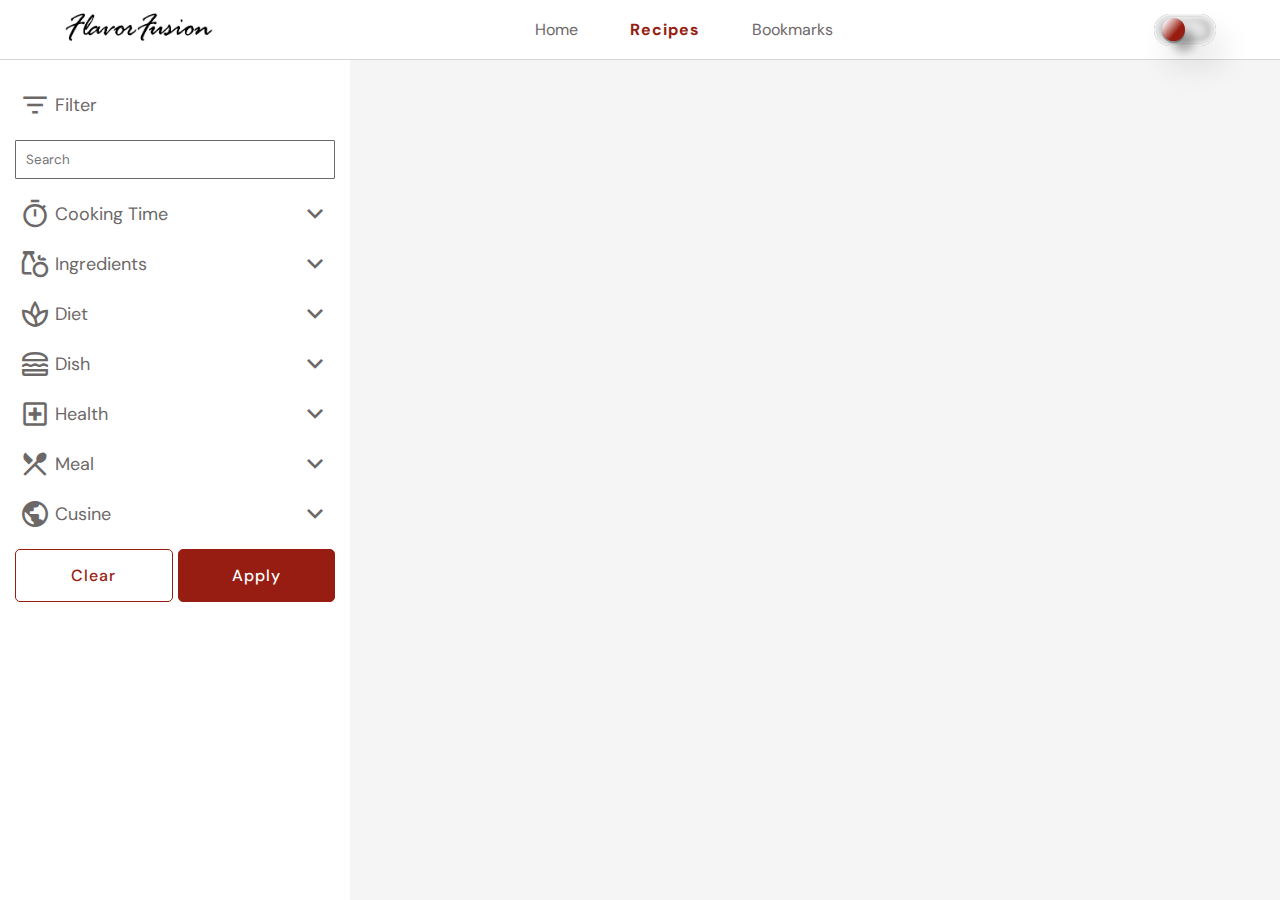
<file: recipes.html>
<!DOCTYPE html>
<html lang="en">
  <head>
    <meta charset="UTF-8" />
    <meta name="viewport" content="width=device-width, initial-scale=1.0" />
    <title>FlavourFusion - International Dish Recipes at Your Fingertips.</title>
    <!--! Favicon -->
    <link rel="shortcut icon" href="./img/frLight.jpg" type="image/svg+xml" />
    <link rel="stylesheet" href="style.css" />
    <!-- ----------------FONTS------------ -->
    <link rel="preconnect" href="https://fonts.googleapis.com" />
    <link rel="preconnect" href="https://fonts.gstatic.com" crossorigin />
    <link
      href="https://fonts.googleapis.com/css2?family=DM+Sans:ital,opsz,wght@0,9..40,100..1000;1,9..40,100..1000&display=swap"
      rel="stylesheet"
    />
    <link
      href="https://fonts.googleapis.com/css2?family=DM+Serif+Display:ital@0;1&display=swap"
      rel="stylesheet"
    />
    <!-- -------------swiper js--------------- -->
    <link
      rel="stylesheet"
      href="https://cdn.jsdelivr.net/npm/swiper@11/swiper-bundle.min.css"
    />

    <!-- ----------------------icons--------------------- -->
    <link
      rel="stylesheet"
      href="https://fonts.googleapis.com/css2?family=Material+Symbols+Outlined:opsz,wght,FILL,GRAD@20..48,100..700,0..1,-50..200"
    />
    <link
      rel="stylesheet"
      href="https://cdnjs.cloudflare.com/ajax/libs/font-awesome/6.5.2/css/all.min.css"
      integrity="sha512-SnH5WK+bZxgPHs44uWIX+LLJAJ9/2PkPKZ5QiAj6Ta86w+fsb2TkcmfRyVX3pBnMFcV7oQPJkl9QevSCWr3W6A=="
      crossorigin="anonymous"
      referrerpolicy="no-referrer"
    />
  </head>
  <body>
    <!-- ---------------navbar------------ -->

    <div class="navbar">
      <div class="left-nav">
        <a href="index.html" class="logo">
          <img src="./img/frLight.jpg" alt="" />
          <!-- <img src="./images/logo-dark.svg" alt=""> -->
        </a>
      </div>
      <div class="laptop">
        <div class="mid-nav">
          <a href="index.html">Home</a>
          <a href="recipes.html" class="focused">Recipes</a>
          <a href="bookmarks.html">Bookmarks</a>

        </div>
      </div>
      <div class="mobile">
        <div class="mid-nav">
          <a href="index.html" class="">
            <span class="material-symbols-outlined "> home_app_logo </span>
            <p> Home</p>
          </a>
          <a href="recipes.html" class="">
            <span class="material-symbols-outlined focused"> ramen_dining </span>
            <p class="focused">Recipes</p>
          </a>
          <a href="bookmarks.html" class="">
            <span class="material-symbols-outlined"> bookmarks </span>
            <p >Bookmarks</p>
          </a>
        </div>
      </div>
      <div class="right-nav">
        <div class="container">
          <input id="checkbox" name="checkbox" type="checkbox" />
          <label class="label" for="checkbox"> </label>
        </div>
      </div>
    </div>

    <!-- --------------filter---------------- -->
    <div class="filter-icon">
      <span class="material-symbols-outlined"> filter_list </span>
      <p>Filters</p>
    </div>
    <div class="filter-container">
      <div class="filter-div">
        <div class="grid-3 filter-header">
          <span class="material-symbols-outlined"> filter_list </span>
          <p>Filter</p>
          <span class="material-symbols-outlined close-filter"> close </span>
        </div>

        <div class="filter-search">
          <input type="text" placeholder="Search" />
        </div>

        <div class="filter-list grid-3" data-id="cooking-time">
          <span class="material-symbols-outlined"> timer </span>
          <p>Cooking Time</p>
          <span class="material-symbols-outlined"> expand_more </span>
        </div>
        <div class="drop-down" id="cooking-time">
          <div class="option">Hello</div>
        </div>

        <div class="filter-list grid-3" data-id="ingredients" >
            <span class="material-symbols-outlined"> grocery </span>
          <p>Ingredients</p>
          <span class="material-symbols-outlined"> expand_more </span>
        </div>
        <div class="drop-down" id="ingredients">
          <div class="option">Hello</div>
        </div>

        <div class="filter-list grid-3" data-id="diet">
          <span class="material-symbols-outlined"> spa </span>
          <p>Diet</p>
          <span class="material-symbols-outlined"> expand_more </span>
        </div>
        <div class="drop-down" id="diet">
          <div class="option">Hello</div>
        </div>

        <div class="filter-list grid-3" data-id="dish">
          <span class="material-symbols-outlined">
            lunch_dining
            </span>
          <p>Dish</p>
          <span class="material-symbols-outlined"> expand_more </span>
        </div>
        <div class="drop-down" id="dish">
          <div class="option">Hello</div>
        </div>

        <div class="filter-list grid-3" data-id="health">
          <span class="material-symbols-outlined"> local_hospital </span>
          <p>Health</p>
          <span class="material-symbols-outlined"> expand_more </span>
        </div>
        <div class="drop-down" id="health">
          <div class="option">Hello</div>
        </div>

        <div class="filter-list grid-3" data-id="meal">
          
            <span class="material-symbols-outlined"> restaurant_menu </span>
          <p>Meal</p>
          <span class="material-symbols-outlined"> expand_more </span>
        </div>
        <div class="drop-down" id="meal">
          <div class="option">Hello</div>
        </div>

        <div class="filter-list grid-3" data-id="cusine">
          <span class="material-symbols-outlined"> public </span>
          <p>Cusine</p>
          <span class="material-symbols-outlined"> expand_more </span>
        </div>
        <div class="drop-down" id="cusine">
          <div class="option">Hello</div>
        </div>

        <div class="btn-div">
          <button class="btn" id="clear">Clear</button>
          <button class="btn" id="apply">Apply</button>
        </div>
      </div>
    </div>

    <!-- ------------------results of search ------------------- -->
    <div class="results-div">
      <h4>All Results</h4>
      <div class="error-block">Theres an error in the api call</div>
      <div class="result-cards"></div>
    </div>

    <!-- ----------------------scripts--------------------- -->
    
    <!-- <script src="js/demoCards.js"></script> -->
    <script src="js/filter.js"></script>
    <script type="module" src="js/search.js"></script>
    <script type="module" src="js/detail.js"></script>
    <!-- ----------------------Theme--------------------- -->
    <script type="module" src="js/theme.js"></script>
  </body>
</html>
</file>
<file: style.css>
:root {
  --background: hsl(0, 0%, 96%);
  --primary: hsl(5, 79%, 33%);
  --primary-hover:hsl(5, 79%, 33%);
  --dark-text: hsl(0, 0%, 0%);
  --gray-text: #6c6868;
  --card-color: white;
  --navbg: white;
  --hover: rgb(235, 230, 230);
  --primary-light: hsl(54, 100%, 52%);
}
.darktheme {
  --background: hsl(0, 0%, 10%);
  --primary: hsl(5, 79%, 33%);
  --primary-hover:hsl(5, 79%, 33%);
  --dark-text: hsl(0, 0%, 100%);
  --gray-text: #8f8f8f;
  --card-color: black;
  --navbg: #0c0c0c;
  --hover: hsl(54, 100%, 52%);
  --primary-light: hsl(0, 1%, 23%);
}

body {
  background-color: var(--background);
}
* {
  padding: 0;
  border: 0;
  margin: 0;
  text-decoration: none;
  list-style: none;
  font-family: "DM Sans", sans-serif;
  transition: all 0.3s ease-in-out;
  color: var(--dark-text);
  box-sizing: border-box;
}

/*-----------------------------------*\
  #NAVBAR
\*-----------------------------------*/

.navbar {
  background: var(--navbg);
  padding: 2px 5vw;
  color: var(--dark-text);
  border-bottom: 1px solid #d0cacace;
  position: fixed;
  top: 0;
  left: 0;
  right: 0;
  display: flex;
  align-items: center;
  justify-content: space-between;
  height: 60px;
  z-index: 100;
}

.navbar .mobile {
  display: none;
}
.navbar .logo img {
  width: 150px;
}
.laptop .mid-nav {
  min-width: 350px;
  display: flex;
  justify-content: space-around;
}
.mid-nav a {
  font-size: 16px;
  color: var(--gray-text);
  font-family: "DM Sans", sans-serif;
}
.mid-nav a:hover {
  color: var(--primary);
  transform: scale(1.05);
}
.mid-nav .focused {
  font-weight: bold;
  letter-spacing: 1px;
  color: var(--primary);
}
@media (max-width: 680px) {
  .navbar .laptop {
    display: none;
  }
  .navbar .mobile {
    display: block;
  }
  .mobile .mid-nav {
    position: fixed;
    bottom: 0;
    left: 0;
    right: 0;
    background: var(--navbg);
    height: 55px;
    display: grid;
    grid-template-columns: repeat(3, 1fr);
  }
  .mobile .mid-nav span{
color: var(--gray-text);
font-size: 25px;
  }
  .mobile .mid-nav a:hover{
    transform: none;
  }
  .mobile .mid-nav a:hover span,
  .mobile .mid-nav a:hover p{
    color: var(--primary);
    transform: scale(1.05);
    letter-spacing: 1px;
  }
  .mobile .mid-nav .focused {
    color: var(--primary);
    font-weight: bold;
  }
  .mobile .mid-nav a{
    font-size: 12px;
  }
  .mobile .mid-nav a {
    display: flex;
    flex-direction: column;
    justify-content: space-around;
    align-items: center;
    padding: 5px 0;
    cursor: pointer;
  }
  .mobile .mid-nav > *:not(:first-child) {
    border-left: 1px var(--gray-text) solid;
  }
  
}

/*-----------------------------------*\
  #TOOGLE BUTTON THEME
\*-----------------------------------*/

.label {
  height: 32px;
  width: 62px;
  background-color: #ffffff;
  border-radius: 30px;
  -webkit-box-shadow: inset 0 0 5px 4px rgba(255, 255, 255, 1),
    inset 0 0 20px 1px rgba(0, 0, 0, 0.488), 10px 20px 30px rgba(0, 0, 0, 0.096),
    inset 0 0 0 3px rgba(0, 0, 0, 0.3);
  box-shadow: inset 0 0 5px 4px rgba(255, 255, 255, 1),
    inset 0 0 20px 1.5px rgba(0, 0, 0, 0.488),
    10px 20px 30px rgba(0, 0, 0, 0.096), inset 0 0 0 3px rgba(0, 0, 0, 0.3);
  display: -webkit-box;
  display: -ms-flexbox;
  display: flex;
  -webkit-box-align: center;
  -ms-flex-align: center;
  align-items: center;
  cursor: pointer;
  position: relative;
  -webkit-transition: -webkit-transform 0.4s;
  transition: -webkit-transform 0.4s;
  transition: transform 0.4s;
  transition: transform 0.4s, -webkit-transform 0.4s;
}

.label:hover {
  -webkit-transform: perspective(100px) rotateX(5deg) rotateY(-5deg);
  transform: perspective(100px) rotateX(5deg) rotateY(-5deg);
}

#checkbox:checked ~ .label:hover {
  -webkit-transform: perspective(100px) rotateX(-5deg) rotateY(5deg);
  transform: perspective(100px) rotateX(-5deg) rotateY(5deg);
}

#checkbox {
  display: none;
}

#checkbox:checked ~ .label::before {
  left: 32px;
  background-color: #000000;
  background-image: linear-gradient(315deg, #000000 0%, #414141 70%);
  -webkit-transition: 0.4s;
  transition: 0.4s;
}

.label::before {
  position: absolute;
  content: "";
  height: 23px;
  width: 23px;
  border-radius: 50%;
  background-color: #000000;
  background-image: linear-gradient(
    130deg,
    rgb(255, 123, 0) 10%,
    #ffffff 11%,
    var(--primary) 62%
  );
  left: 8px;
  -webkit-box-shadow: 0 2px 1px rgba(0, 0, 0, 0.3),
    10px 10px 10px rgba(0, 0, 0, 0.3);
  box-shadow: 0 2px 1px rgba(0, 0, 0, 0.3), 10px 10px 10px rgba(0, 0, 0, 0.3);
  -webkit-transition: 0.4s;
  transition: 0.4s;
}

/*-----------------------------------*\
  #icon STYLE
\*-----------------------------------*/

.material-symbols-outlined {
  color: #272625;
  font-variation-settings: "FILL" 0, "wght" 600, "GRAD" 0, "opsz" 48;
}

/*-----------------------------------*\
  #HERO
\*-----------------------------------*/
.hero-sec {
  margin: 75px 2vw 0;
  background-image: url(img/hero-banner-large.jpg);
  background-position: center;
  background-repeat: no-repeat;

  height: 480px;
  border-radius: 30px;
  display: flex;
  flex-direction: column;
  align-items: center;
  justify-content: center;
  color: white;
}
.hero-sec h1 {
  font-family: "DM Serif Display", serif;
  letter-spacing: 2px;
  font-size: 3.7rem;
  font-weight: 400;
  text-align: center;
  color: white;
}
.hero-sec .input-box {
  background: #272625;
  background: white;
  display: flex;
  align-items: center;
  height: 45px;
  padding: 5px 10px;
  width: 400px;
  border-radius: 1px 0 0 1px;
}
.hero-sec .search-box {
  margin-top: 10px;
  display: flex;
}

.hero-sec input {
  color: gray;
  width: 70%;
  height: 100%;
  outline: none;
  margin-left: 10px;
}

.hero-sec button {
  color: white;
  background: var(--primary);
  padding: 0 12px;
  border-radius: 0 1px 1px 0;
  cursor: pointer;
}
.hero-sec i {
  font-size: 20px;
  color: white;
}
.hero-sec p {
  margin-top: 15px;
  color: rgb(198, 187, 187);
  font-size: 14px;
  text-align: center;
}
@media (max-width: 1024px) {
  .hero-sec {
    background-image: url(img/hero-banner-medium.jpg);
    background-repeat: no-repeat;
  }
  .hero-sec .input-box {
    height: 40px;
    width: 320px;
  }
  .hero-sec h1 {
    font-size: 3rem;
  }
}
@media (max-width: 568px) {
  .hero-sec {
    background-image: url(img/image-1.png);
    height: 400px;
    border-radius: 15px;
    padding: 5px;
  }
  .hero-sec .input-box {
    width: 75vw;
  }
  .hero-sec h1 {
    font-size: 2rem;
  }
}
/*-----------------------------------*\
  #TAB
\*-----------------------------------*/

@media (max-width: 650px) {
  .tab-content {
    padding: 0;
  }
}
.tab-list {
  margin: auto;
  display: grid;
  grid-template-columns: repeat(5, 1fr);
  width: 100%;
  max-width: 1200px;
  border-bottom: 3px solid #d0cacace;
  border-top: 0.5px solid #d0cacace;
  border-right: 5px solid #d0cacace;
  border-left: 0.5px solid #d0cacace;
  border-radius: 10px;
  overflow: hidden;
}

.tab-list .tab-name {
  display: flex;
  justify-content: center;
  align-items: center;
  width: 100%;
  height: 50px;
  color: var(--dark-text);
  font-size: 16px;
  font-weight: 500;
  cursor: pointer;
  letter-spacing: 1px;
  text-shadow: 2px 1px 0.1px rgba(208, 202, 202, 0.51);
}
@media (max-width: 600px) {
  .tab-list .tab-name {
    font-size: 14px;
    font-weight: 300;
  }
  .tab-list {
    display: grid;
    grid-template-columns: repeat(4, 1fr);
  }
  .tab-list .tab-name:nth-child(4) {
    display: none;
  }
}
.tab-list .active-tab {
  background: var(--primary);
  color: white;
  font-weight: 500;
}
.tab-list .tab-name:hover {
  background: var(--hover);
}
.tab-list .active-tab:hover {
  background: var(--primary-hover);
}
.tab-content-list {
  display: flex;
  margin-top: 15px;
}
.tab-content {
  display: grid;
  margin: auto;
  grid-template-columns: repeat(5, 1fr);
  gap: 10px;
  padding: 5px;
  display: none;
}
.active-tab-content {
  display: grid;
  margin: auto;
  grid-template-columns: repeat(5, 1fr);
  gap: 10px;
  padding: 5px;
}
@media (max-width: 1000px) {
  .tab-content-list .tab-content {
    grid-template-columns: repeat(4, 1fr);
    max-width: 90vw;
  }
}
@media (max-width: 800px) {
  .tab-content-list .tab-content {
    grid-template-columns: repeat(3, 1fr);
  }
  .card .food-details h5 {
    font-size: 14px;
  }
}
@media (max-width: 550px) {
  .tab-content-list .tab-content {
    grid-template-columns: repeat(2, 1fr);
    max-width: 96vw;
  }
}
/*-----------------------------------*\
#RECIPE card
\*-----------------------------------*/
.card {
  background: var(--card-color);
  display: flex;
  flex-direction: column;
  justify-content: space-between;
  border-radius: 5px;
  overflow: hidden;
  border: 1px solid rgb(223, 222, 222);
  box-shadow: #d0cacace 1.95px 1.95px 2.6px;
  padding-bottom: 5px;
  cursor: pointer;
  margin-bottom: 5px;

  opacity: 0;
  animation: fade-in 500ms cubic-bezier(0.2, 0, 0, 1) forwards;
  -webkit-animation: fade-in 500ms cubic-bezier(0.2, 0, 0, 1) forwards;
  transform: translateY(30px);
  -webkit-transform: translateY(30px);
  -moz-transform: translateY(30px);
  -ms-transform: translateY(30px);
  -o-transform: translateY(30px);
}

.card:hover .food-img-div img {
  scale: 1.05;
}
.card:hover .food-details h5 {
  color: var(--primary);
}
.card .food-img-div{
  background-image: url(images/image-placeholder.svg);
  background-repeat: no-repeat;
  background-position: center;
  width: 100%;
  aspect-ratio: 1/1;
}
.card .food-img-div img {
  width: 100%;
  height: auto;
  object-fit: contain;
  opacity: 1;
}

.card .food-details {
  padding: 5px 7px;
  display: flex;
  flex-direction: column;
  justify-content: space-between;
}
.card .food-details h5 {
  font-size: 16px;
  display: -webkit-box;
  -webkit-line-clamp: 2;
  -webkit-box-orient: vertical;
  overflow: hidden;
}
.time-div {
  display: flex;
  align-items: center;
}
.time-div span {
  color: var(--dark-text);
  margin-right: 5px;
}
.bottom-div {
  margin-top: 10px;
  display: flex;
  justify-content: space-between;
  align-items: center;
}
.bookmrk-btn {
  background: var(--primary-light);
  border-radius: 50%;
  margin-right: 0;
  border: 2px solid var(--primary-light);

  padding: 5px 5px;
  color: white;
  cursor: pointer;
}
.bookmrk-btn:hover {
  color: var(--primary-hover);
  background: white;
}

@keyframes fade-in {
  0% {
    opacity: 0;
    transform: translateY(30px);
    -webkit-transform: translateY(30px);
    -moz-transform: translateY(30px);
    -ms-transform: translateY(30px);
    -o-transform: translateY(30px);
  }
  100% {
    opacity: 1;
    transform: translateY(0);
    -webkit-transform: translateY(0);
    -moz-transform: translateY(0);
    -ms-transform: translateY(0);
    -o-transform: translateY(0);
  }
}

@media (max-width: 580px) {
  .time-div p {
    font-size: 14px;
  }
}
/*-----------------------------------*\
  #Show more
\*-----------------------------------*/
.center-div {
  display: flex;
  justify-content: center;
}
.show-more {
  text-align: center;
  background: var(--primary);
  color: white;
  padding: 10px 15px;
  border-radius: 5px;
  font-size: 16px;
  border: 2px solid var(--primary);
  cursor: pointer;
}
.show-more:hover {
  background: white;
  color: var(--primary);
}
/*-----------------------------------*\
  #Swiper
\*-----------------------------------*/
.section {
  max-width: 1200px;
  width: 100%;
  margin: 20px auto;
}
.asian-container .swiper,
.french-container .swiper {
  margin-top: 20px;
  padding: 0 5px;
}

@media (max-width: 1250px) {
  .section {
    margin: 15px 5vw;
    max-width: 90vw;
  }
}
@media (max-width: 580px) {
  .section {
    margin: 15px 2vw;
    max-width: 96vw;
  }
  .french-container h1,
  .asian-container h1 {
    font-size: 27px;
    text-align: center;
    margin-bottom: 10px;
  }
}

/*-----------------------------------*\
  #HEALTH PREFERENCE
\*-----------------------------------*/
.pref-container {
  text-align: center;
}
.pref-container h1 {
  font-family: "DM Serif Display", serif;
  letter-spacing: 2px;
  font-weight: 400;
  font-size: 2.7rem;
}
.pref-container p {
  max-width: 40vw;
  margin: 10px auto 20px;
  font-size: 16px;
}
.flex-div {
  margin-top: 10px;
  display: flex;
  flex-wrap: wrap;
  align-items: center;
  justify-content: center;
  gap: 10px;
}

.flex-div .preference {
  text-align: center;
  background: var(--primary-light);
  color: white;
  padding: 10px 15px;
  border-radius: 20px;
  font-size: 16px;
  border: 2px solid var(--primary-light);
  cursor: pointer;
}
.flex-div .preference:hover {
  background: white;
  color: var(--primary-light);
}

@media (max-width: 1000px) {
  .pref-container h1 {
    font-size: 2.5rem;
  }
}
@media (max-width: 900px) {
  .pref-container p {
    max-width: 70vw;
  }
  .flex-div .preference {
    font-size: 14px;
    padding: 7px 10px;
  }
  .flex-div {
    gap: 5px;
  }
}
@media (max-width: 580px) {
  .pref-container p {
    max-width: 90vw;
  }
  .pref-container h1 {
    font-size: 1.9rem;
  }
}
/*-----------------------------------*\
  #footer
\*-----------------------------------*/

.footer-container {
  display: flex;
  justify-content: center;
}
.footer-container p {
  text-align: center;
  border-top: 1px solid var(--gray-text);
  width: 100%;
  max-width: 80vw;
  padding-top: 5px;
}
@media (max-width: 600px) {
  .footer-container {
    margin-bottom: 65px;
  }
}

/*-----------------------------------*\
  #RECIPE PAGE- filter 
\*-----------------------------------*/

.filter-icon {
  position: fixed;
  bottom: 65px;
  right: 20px;
  border: 1.5px solid var(--primary);
  padding: 10px 15px;
  border-radius: 5px;
  background: var(--background);
  /* display: flex; */
  display: none;
  align-items: center;
  gap: 5px;
  z-index: 5;
  cursor: pointer;
  font-weight: 700;
}
.filter-icon span,
.filter-icon p {
  color: var(--primary);
}
.filter-icon:hover {
  background: var(--primary);
}
.filter-icon:hover * {
  color: white;
}
.filter-container {
  position: fixed;
  left: 0;
  top: 60px;
  bottom: 0;
  background: var(--card-color);
  width: 350px;
  overflow-y: auto;
  z-index: 6;
}

.filter-div {
  /* display: flex;
  flex-direction: column; */
  /* justify-content: space-evenly; */
  padding: 20px 15px;
  height: 100%;
}
.grid-3 {
  display: grid;
  grid-template-columns: 40px 1fr 40px;
  align-items: center;
  height: 50px;
}
.grid-3:not(:first-child) {
  cursor: pointer;
}

.filter-list:hover span,
.filter-list:hover p {
  color: var(--primary);
}
.grid-3 span {
  display: flex;
  justify-content: center;
}
.drop-down {
  padding: 0;
  display: flex;
  flex-wrap: wrap;
  justify-content: center;
  gap: 5px;
  height: 0;
  overflow: hidden;
  transition: all 0.4s ease;
}
.drop-down .option {
  display: inline;
  background: var(--background);
  padding: 5px 10px;
  border-radius: 5px;
  font-size: 14px;
  border: 0.5px solid var(--gray-text);
  cursor: pointer;
}
.grid-3 p {
  font-size: 18px;
  font-weight: 400;
  color: var(--gray-text);
}
.filter-div .material-symbols-outlined {
  color: var(--gray-text);

  font-size: 30px;
}
.filter-header {
  margin-bottom: 10px;
}
.filter-search input {
  color: var(--gray-text);
  width: 100%;
  border: solid 1px var(--gray-text);
  border-radius: 1px;
  padding: 10px 10px;
  margin-bottom: 10px;
}
.btn-div {
  display: grid;
  grid-template-columns: 1fr 1fr;
  gap: 5px;
}
.btn {
  margin-top: 10px;
  padding: 15px;
  border-radius: 5px;
  font-size: 16px;
  font-weight: 500;
  letter-spacing: 1px;
  cursor: pointer;
}
#clear {
  border: 1px solid var(--primary);
  background: white;
  color: var(--primary);
}
#clear:hover,
#apply:hover {
  background: var(--primary-light);
  color: white;
}
#apply {
  border: 1px solid var(--primary);
  background: var(--primary);
  color: white;
}
/* -----------scrollbar--------- */
.filter-container::-webkit-scrollbar {
  width: 4px;
}
body::-webkit-scrollbar {
  width: 8px;
}
.filter-container::-webkit-scrollbar-track {
  border-radius: 100vw;
}
.filter-container::-webkit-scrollbar-thumb,
body::-webkit-scrollbar-thumb {
  background: var(--primary);
  border-radius: 100vw;
}
/*--------------------------*/
/* Search results */
/*--------------------------*/
.results-div {
  margin-left: 350px;
  margin-top: 60px;
  padding: 10px 20px;
}
.results-div h4 {
  margin-bottom: 10px;
  font-size: 25px;
  font-weight: 500;
}
.result-cards {
  display: grid;
  grid-template-columns: repeat(5, 1fr);
  gap: 10px;
}
.grid-3 .close-filter {
  display: none;
  cursor: pointer;
}
/*--------------------------*/
/* FILTER OPTION SELECTED
*/
/*--------------------------*/
.drop-down .option-selected {
  color: white;
  background: var(--primary);
}

@media (max-width: 1300px) {
  .result-cards {
    grid-template-columns: repeat(4, 1fr);
  }
}

@media (max-width: 1000px) {
  .result-cards {
    grid-template-columns: repeat(3, 1fr);
  }
}
@media (max-width: 900px) {
  .result-cards {
    grid-template-columns: repeat(4, 1fr);
    padding-bottom: 20px  ;
  }
  .filter-icon {
    display: flex;
  }
  .filter-container {
    left: -100%;
  }
  .grid-3 .close-filter {
    display: block;
  }
  .results-div {
    margin-left: 0;
  }
}
@media (max-width: 700px) {
  .result-cards {
    grid-template-columns: repeat(3, 1fr);
    padding-bottom: 65px;
  }
}
@media (max-width: 580px) {
  .result-cards {
    grid-template-columns: repeat(2, 1fr);
  }
  .results-div {
    padding: 10px 10px;
  }
}

/*--------------------------*/
/* recipe div */
/*--------------------------*/

.recipe-div {
  padding: 20px 5vw;
  position: fixed;
  top: 60px;
  left: 0;
  right: 0;
  height: calc(100vh - 60px);
  max-width: 100vw;
  background: var(--background);
  z-index: 50;
  display: grid;
  grid-template-columns: 1fr 1fr;
  overflow: auto;
  display: none;
}

.recipe-div .left-div {
  display: flex;
  max-width: 45vw;
  justify-content: center;
  align-items: center;
}
.recipe-div .img-div {
  width: 450px;
  max-width: 90%;
}
.recipe-div .img-div img {
  width: 100%;
  object-fit: cover;
  border-radius: 15px;
}

.recipe-details-div {
  padding: 10px 20px;
  display: flex;
  flex-direction: column;
  justify-content: center;
  /* overflow: auto; */
}
.name-div {
  display: flex;
  justify-content: space-between;
  align-items: center;
  margin-bottom: 5px;
}
.name-div h2 {
  font-family: "DM Serif Display", serif;
  font-size: 35px;
  font-weight: 100;
  letter-spacing: 1px;
}
.name-div span {
  color: var(--gray-text);
  font-size: 30px;
  cursor: pointer;
  margin-left: 10px;
}
.name-div span:hover {
  color: var(--primary);
}
.author {
  color: var(--gray-text);
}
.recipe-extra-info {
  margin-top: 10px;
  display: grid;
  grid-template-columns: repeat(3, 1fr);
  height: 100px;
}
.recipe-extra-info .extra-div {
  display: flex;
  flex-direction: column;
  justify-content: space-evenly;
  align-items: center;
}
.recipe-extra-info .extra-div h1 {
  font-size: 35px;
}
.recipe-extra-info .extra-div p {
  color: var(--gray-text);
  font-weight: 400;
  font-size: 16px;
}
.recipe-extra-info > *:not(:first-child) {
  border-left: 1px var(--gray-text) solid;
}
.serving-div {
  display: flex;
  justify-content: space-between;
  align-items: center;
  padding-bottom: 5px;
  border-bottom: 1px solid var(--gray-text);
  margin-top: 10px;
}
.serving-div p {
  color: var(--gray-text);
}
.serving-div h1 {
  font-size: 25px;
  font-weight: 400;
  letter-spacing: 0.5px;
  margin-bottom: 0;
}
.list-ingredients {
  margin-top: 10px;
}

.list-ingredients li {
  list-style: circle;
  /* list-style-position: inside; */
  margin-bottom: 9px;
  font-size: 16px;
}
.recipe-div::-webkit-scrollbar {
  width: 5px; /* Width of the scrollbar */
}

.recipe-div::-webkit-scrollbar-track {
  border-radius: 100vw;
}

.recipe-div::-webkit-scrollbar-thumb {
  background: #888; /* Color of the scrollbar thumb */
  border-radius: 100vw;
}

.recipe-div::-webkit-scrollbar-thumb:hover {
  background: #555; /* Color of the scrollbar thumb on hover */
}

@media (max-width: 1070px) {
  .recipe-div {
    padding: 20px 2vw;
  }

  .name-div h2 {
    font-size: 25px;
  }
  .recipe-extra-info .extra-div h1 {
    font-size: 25px;
  }
}
@media (max-width: 800px) {
  .recipe-div {
    grid-template-columns: 1fr;
    place-items: center;

    padding-bottom: 65px;
  }
  .recipe-div .left-div {
    display: flex;
    width: 100%;
    max-width: 80vw;
    justify-content: center;
    align-items: center;
  }
  .recipe-details-div {
    width: 80vw;
  }
  .recipe-extra-info .extra-div h1 {
    font-size: 35px;
  }
  .name-div h2 {
    font-size: 30px;
  }
}
@media (max-width: 580px) {
  .recipe-details-div {
    width: 90vw;
  }
  .recipe-extra-info {
    height: 80px;
  }
  .recipe-extra-info .extra-div h1 {
    font-size: 20px;
  }
  .name-div h2 {
    font-size: 25px;
  }
  .recipe-extra-info .extra-div p {
    font-size: 14px;
  }
  .serving-div h1 {
    font-size: 18px;
    font-weight: 500;/
  }
}

.error-block{
  color: var(--primary);
  font-size: 22px;
  font-style: italic;
  display: none;
}

.bookmarked{
  color: white;
  background: var(--primary);

  font-variation-settings:
  'FILL' 0,
  'wght' 700,
  'GRAD' 200,
  'opsz' 24
}


/* -----------------------------------------
BOOKMARKS
----------------------------------------- */

.bookmark-header{
  font-size: 30px;
  margin: 70px auto 20px;
  text-align: center;
  font-family: "DM Serif Display", serif;
font-weight: 400;
letter-spacing: 1px;
  /* background: #000; */

}
.bookmarked-recipes{
  margin : 10px auto;
  display: grid;
  max-width: 1200px;
  grid-template-columns: repeat(5,1fr);
  gap: 10px;
  /* margin: auto; */
}
@media (max-width:1250px){
  .bookmarked-recipes{
  grid-template-columns: repeat(4,1fr);
  margin: 10px 5vw 65px;

  }
}
@media (max-width:800px){
  .bookmark-header{
    font-size: 28px;
  }
  .bookmarked-recipes{
  grid-template-columns: repeat(3,1fr);

  }
}
@media (max-width:580px){
  h1{
    font-size: 25px;
  }
  .bookmarked-recipes{
  grid-template-columns: repeat(2,1fr);

  }
}
</file>
